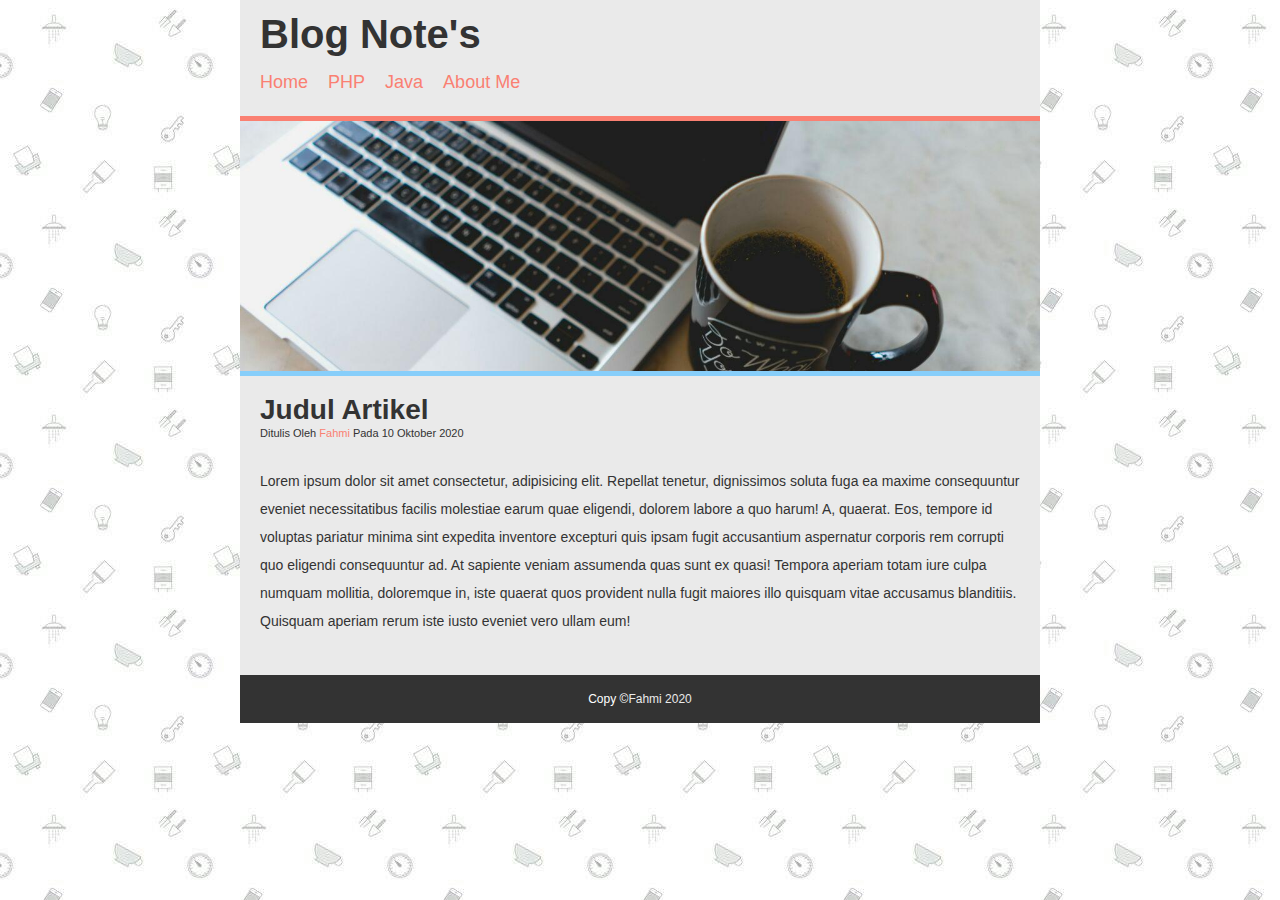
<file: index.html>
<!DOCTYPE html>
<html lang="en">
<head>
    <meta charset="UTF-8">
    <meta name="viewport" content="width=device-width, initial-scale=1.0">
    <title>Belajar Layout</title>
    <link rel="stylesheet" href="css/cssreset.css">
    <link rel="stylesheet" href="css/style1.css">
</head>
<body>
    <div class="container">
        <div class="header">
            <h1 class="judul">Blog Note's</h1>
            <ul>
                <li><a href="#">Home</a></li>
                <li><a href="#">PHP</a></li>
                <li><a href="#">Java</a></li>
                <li><a href="#">About Me</a></li>
            </ul>
        </div>

        <div class="hero">
        </div>

        <div class="content">
            <h2>Judul Artikel</h2>
            <p class="penulis">Ditulis Oleh <a href="#">Fahmi</a> Pada 10 Oktober 2020</p>

            <p>
                <span>Lorem ipsum dolor sit amet consectetur, adipisicing elit. Repellat tenetur, dignissimos soluta fuga ea maxime consequuntur eveniet necessitatibus facilis molestiae earum quae eligendi, dolorem labore a quo harum! A, quaerat.</span>
                <span>Eos, tempore id voluptas pariatur minima sint expedita inventore excepturi quis ipsam fugit accusantium aspernatur corporis rem corrupti quo eligendi consequuntur ad. At sapiente veniam assumenda quas sunt ex quasi!</span>
                <span>Tempora aperiam totam iure culpa numquam mollitia, doloremque in, iste quaerat quos provident nulla fugit maiores illo quisquam vitae accusamus blanditiis. Quisquam aperiam rerum iste iusto eveniet vero ullam eum!</span>
            </p>
        </div>

        <div class="footer">
            <p class="copy">Copy &copy;<a href="#">Fahmi 2020</a></p>
        </div>
    </div>
</body>
</html>
</file>
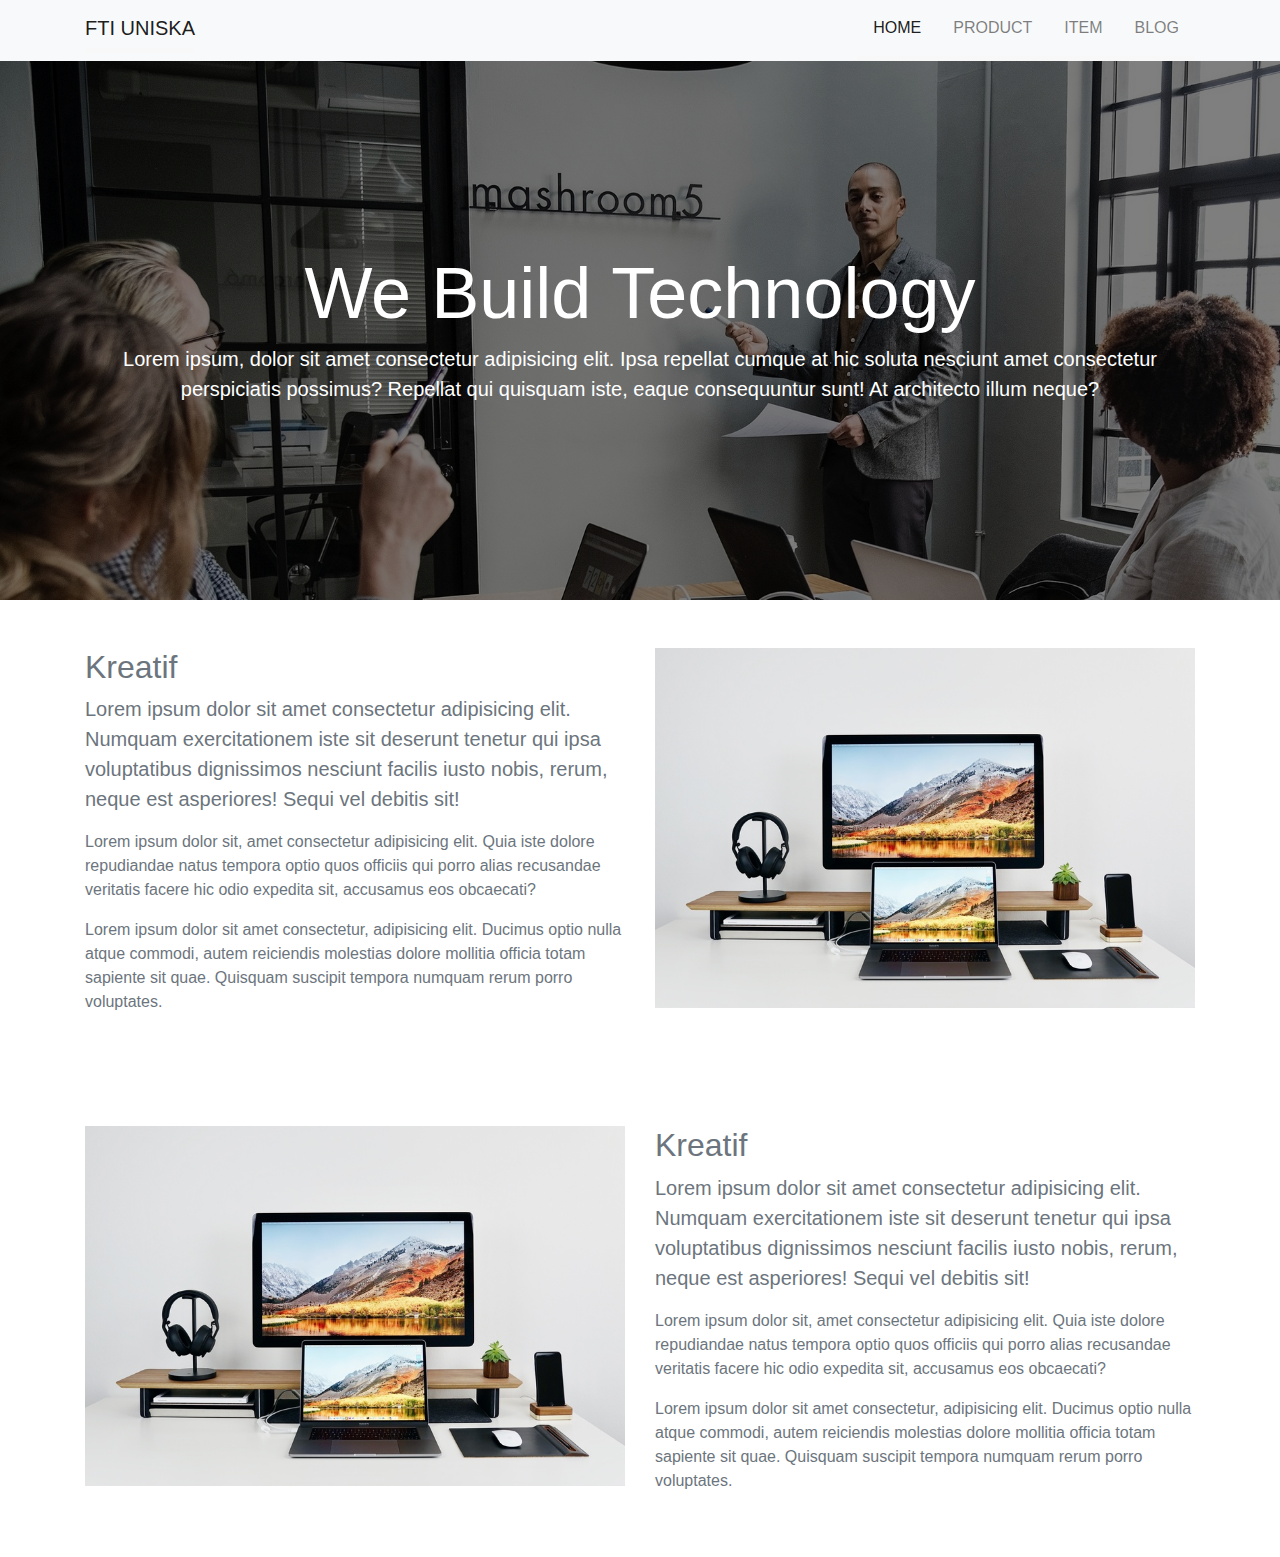
<file: Project praktikum/index.html>
<!DOCTYPE html>
<html lang="en">
<head>
    <meta charset="UTF-8">
    <meta name="viewport" content="width=device-width, initial-scale=1.0">
    <link rel="shortcut icon" href="img/favicon.png" type="image/x-icon">
    <title>My site</title>
    <link rel="stylesheet" href="css/bootstrap.css">
    <link rel="stylesheet" href="css/custom.css">
</head>
<body>
    <!-- navbar start -->
    <nav id="main-navbar" class="navbar navbar-expand-md navbar-light bg-light fixed-top py-2 py-md-0">
        <div class="container">
            <a href="index.html" class="navbar-brand">FTI UNISKA</a>
            <button class="navbar-toggler" type="button" data-toggle="collapse" data-target="#navbarNav">
                <span class="navbar-toggler-icon"></span>
            </button>

            <div class="collapse navbar-collapse" id="navbarNav">
                <ul class="navbar-nav ml-auto">
                    <li class="nav-item active">
                        <a href="#showcase" class="nav-link p-3">Home</a> 
                    </li>
                    <li class="nav-item"><a href="#product" class="nav-link p-3">Product</a></li>
                    <li class="nav-item"><a href="#item" class="nav-link p-3">Item</a></li>
                    <li class="nav-item"><a href="#blog" class="nav-link p-3">Blog</a></li>
                </ul>
            </div>
        </div>
    </nav>
    <!-- navbar end -->

    <!-- showcase start -->
    <section id="showcase" class="py-5">
        <div class="dark-overlay">
            <div class="container">
                <div class="row">
                    <div class="col text-center text-white">
                        <h1 class="display-3">We Build <strong>Technology</strong></h1>
                        <p class="lead">Lorem ipsum, dolor sit amet consectetur adipisicing elit. Ipsa repellat cumque at hic soluta nesciunt amet consectetur perspiciatis possimus? Repellat qui quisquam iste, eaque consequuntur sunt! At architecto illum neque?</p>
                    </div>
                </div>
            </div>
        </div>
    </section>
    <!-- showcase end -->

    <!-- showoff start -->
    <section id="showoff-1" class="text-muted py-5">
        <div class="container">
            <div class="row">
                 <div class="col-md-6">
                    <H2>Kreatif</H2>
                    <p class="lead">Lorem ipsum dolor sit amet consectetur adipisicing elit. Numquam exercitationem iste sit deserunt tenetur qui ipsa voluptatibus dignissimos nesciunt facilis iusto nobis, rerum, neque est asperiores! Sequi vel debitis sit!</p>
                    <p>Lorem ipsum dolor sit, amet consectetur adipisicing elit. Quia iste dolore repudiandae natus tempora optio quos officiis qui porro alias recusandae veritatis facere hic odio expedita sit, accusamus eos obcaecati?</p>
                    <p>Lorem ipsum dolor sit amet consectetur, adipisicing elit. Ducimus optio nulla atque commodi, autem reiciendis molestias dolore mollitia officia totam sapiente sit quae. Quisquam suscipit tempora numquam rerum porro voluptates.</p>
                </div>
                <div class="col-md-6">
                    <img src="img/image1.jpg" alt="" class="img-fluid mb-3">
                </div>
            </div>
        </div>
    </section>

    <section id="showoff-2" class="text-muted py-5">
        <div class="container">
            <div class="row">
                    <div class="col-md-6">
                        <img src="img/image1.jpg" alt="" class="img-fluid mb-3">
                    </div>
                    <div class="col-md-6">
                        <H2>Kreatif</H2>
                        <p class="lead">Lorem ipsum dolor sit amet consectetur adipisicing elit. Numquam exercitationem iste sit deserunt tenetur qui ipsa voluptatibus dignissimos nesciunt facilis iusto nobis, rerum, neque est asperiores! Sequi vel debitis sit!</p>
                        <p>Lorem ipsum dolor sit, amet consectetur adipisicing elit. Quia iste dolore repudiandae natus tempora optio quos officiis qui porro alias recusandae veritatis facere hic odio expedita sit, accusamus eos obcaecati?</p>
                        <p>Lorem ipsum dolor sit amet consectetur, adipisicing elit. Ducimus optio nulla atque commodi, autem reiciendis molestias dolore mollitia officia totam sapiente sit quae. Quisquam suscipit tempora numquam rerum porro voluptates.</p>
                    </div>
            </div>
        </div>
    </section>
    <!-- showoff end -->



    <script src="js/jquery-3.3.1.js"></script>
    <script src="js/bootstrap.js"></script>
</body>
</html>
</file>
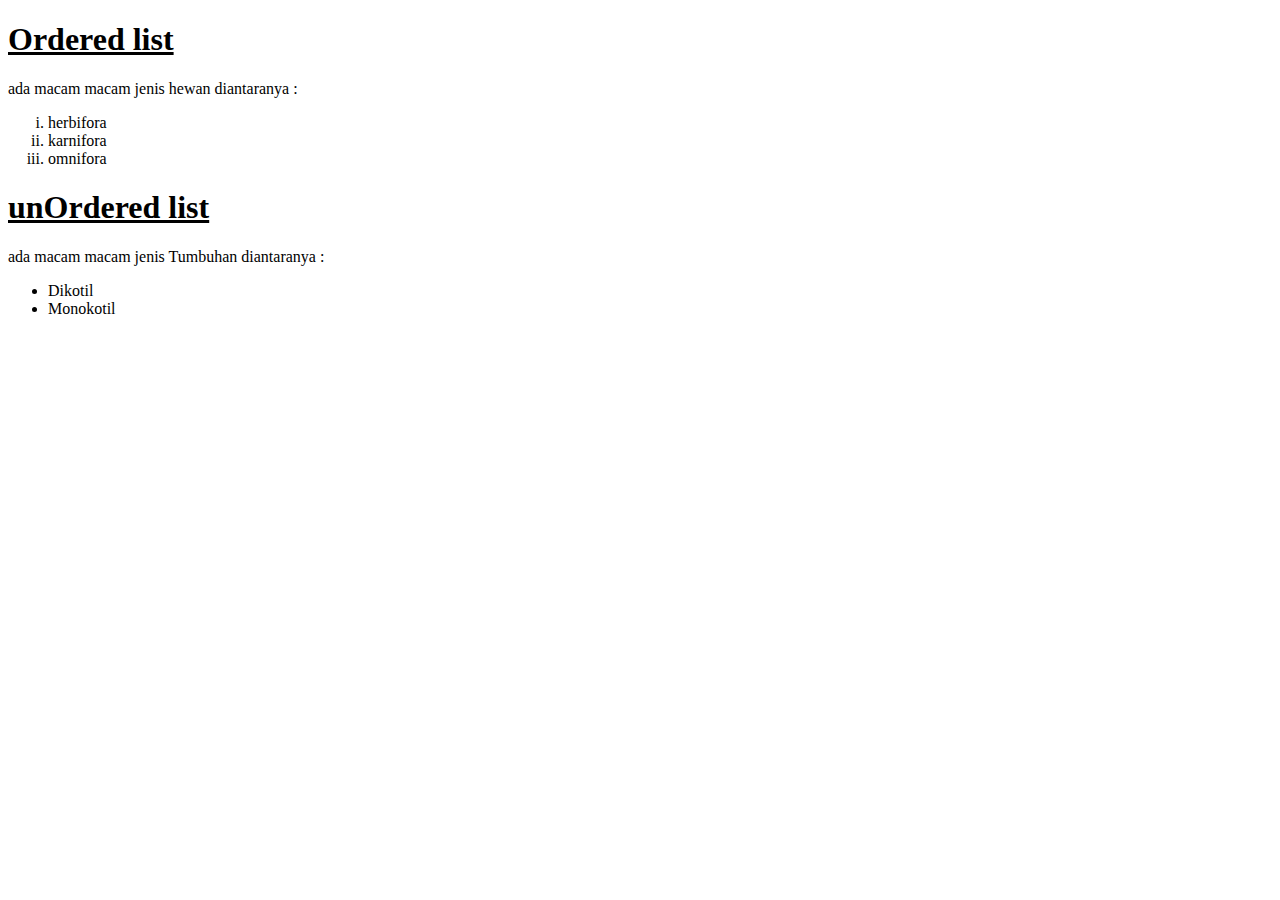
<file: index asli.html>
<!DOCTYPE html>
<html lang="en">
<head>
    <meta charset="UTF-8">
    <meta name="viewport" content="width=device-width, initial-scale=1.0">
    <title>ordered list dan unOrdered list</title>
</head>
<body>
    
    <h1><u>Ordered list</u></h1>
    <p>
        ada macam macam jenis hewan diantaranya : 
        <ol type="i">
            <li>herbifora</li>
            <li>karnifora</li>
            <li>omnifora</li>
        </ol>
    </p>

    <h1><u>unOrdered list</u></h1>
    <p>
        ada macam macam jenis Tumbuhan diantaranya : 
        <ul>
            <li>Dikotil</li>
            <li>Monokotil</li>
        </ul>
    </p>
</body>
</html>
</file>
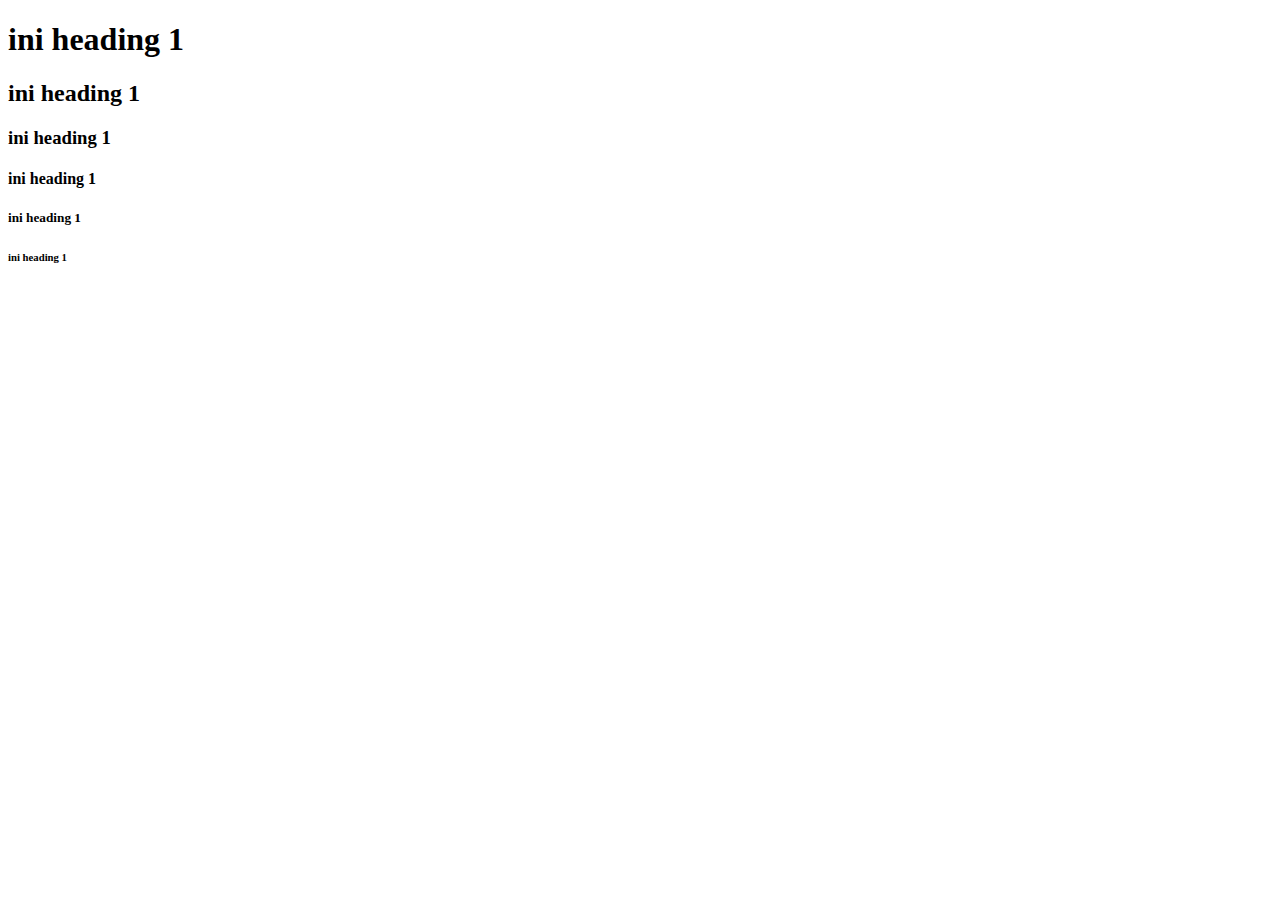
<file: latihan2.html>
<!DOCTYPE html>
<html lang="en">
<head>
    <title>heading</title>
</head>
<body>
    <h1>ini heading 1</h1>
    <h2>ini heading 1</h2>
    <h3>ini heading 1</h3>
    <h4>ini heading 1</h4>
    <h5>ini heading 1</h5>
    <h6>ini heading 1</h6>
</body>
</html>
</file>
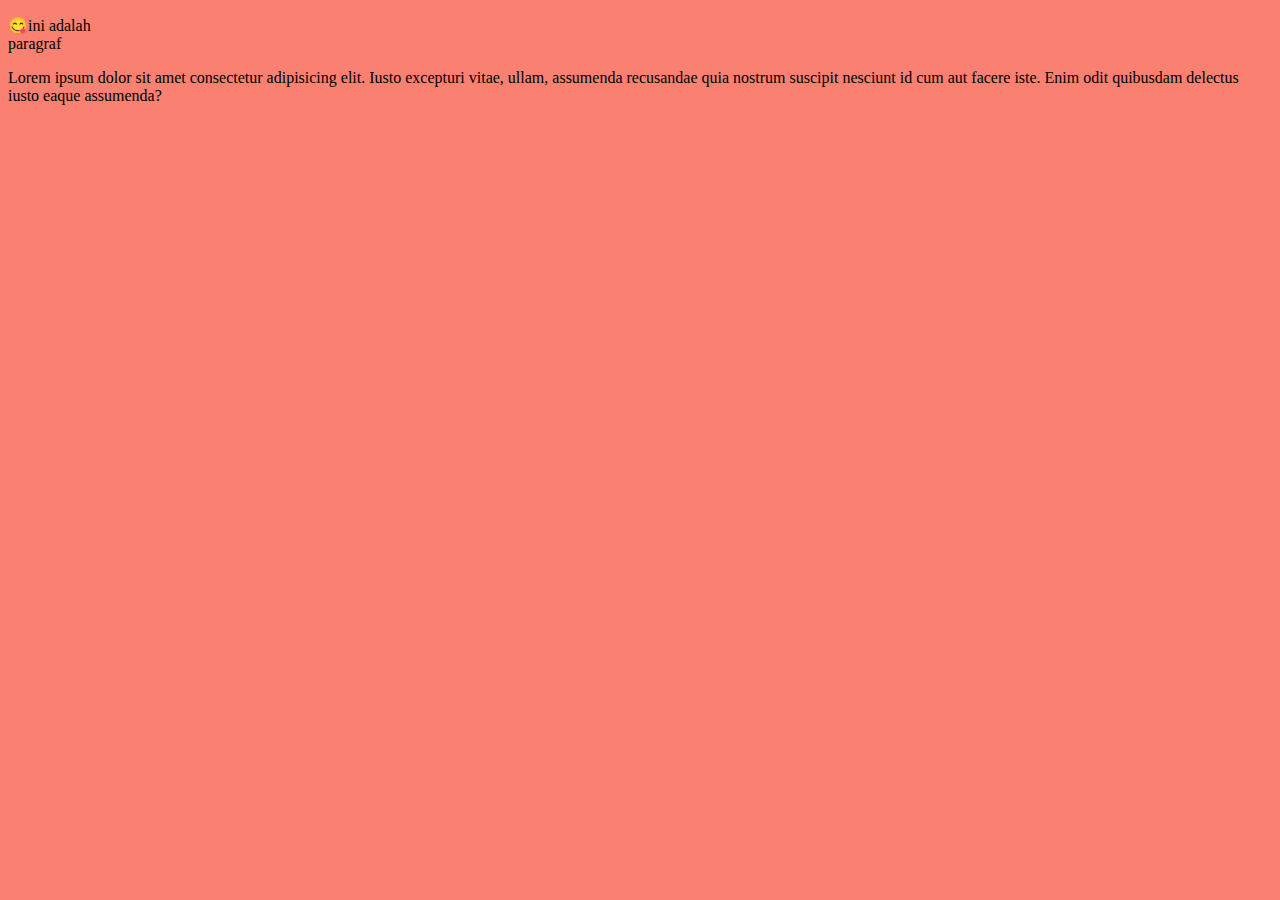
<file: latihan3.html>
<!DOCTYPE html>
<html lang="en">
<head>
    <title>paragraph</title>
</head>
<body bgcolor="salmon">
    <p>&#128523;ini adalah <br> paragraf</p>
    <p>Lorem ipsum dolor sit amet consectetur adipisicing elit. Iusto excepturi vitae, ullam, assumenda recusandae quia nostrum suscipit nesciunt id cum aut facere iste. Enim odit quibusdam delectus iusto eaque assumenda?</p>
</body>
</html>
</file>
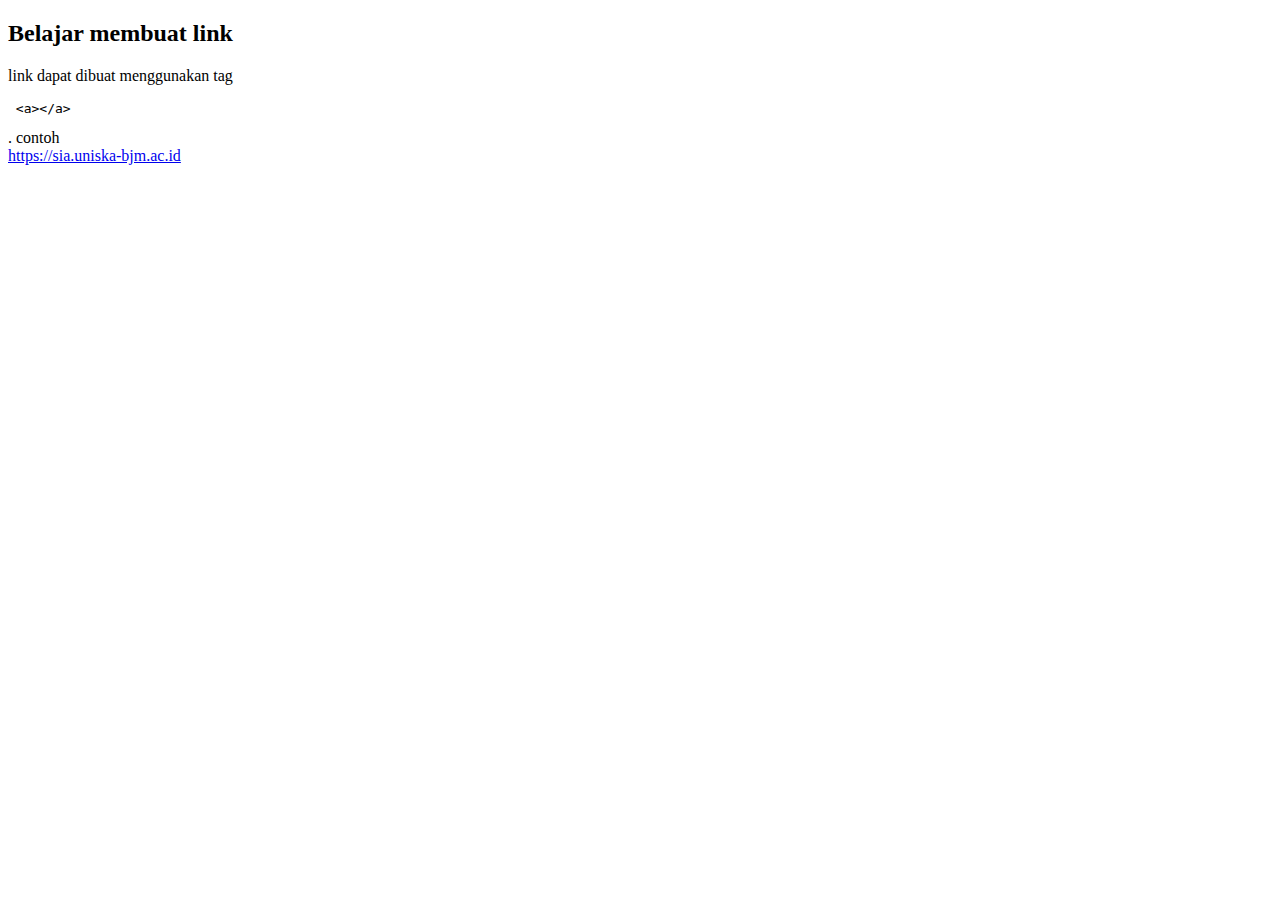
<file: latihan4.html>
<!DOCTYPE html>
<html lang="en">
<head>
    <title>Document</title>
</head>
<body>
    <h2>Belajar membuat link</h2>
    <p>link dapat dibuat menggunakan tag <xmp> <a></a></xmp>. contoh <br>
        <a target="_blank" href="https://sia.uniska-bjm.ac.id">https://sia.uniska-bjm.ac.id</a>


    </p>
</body>
</html>
</file>
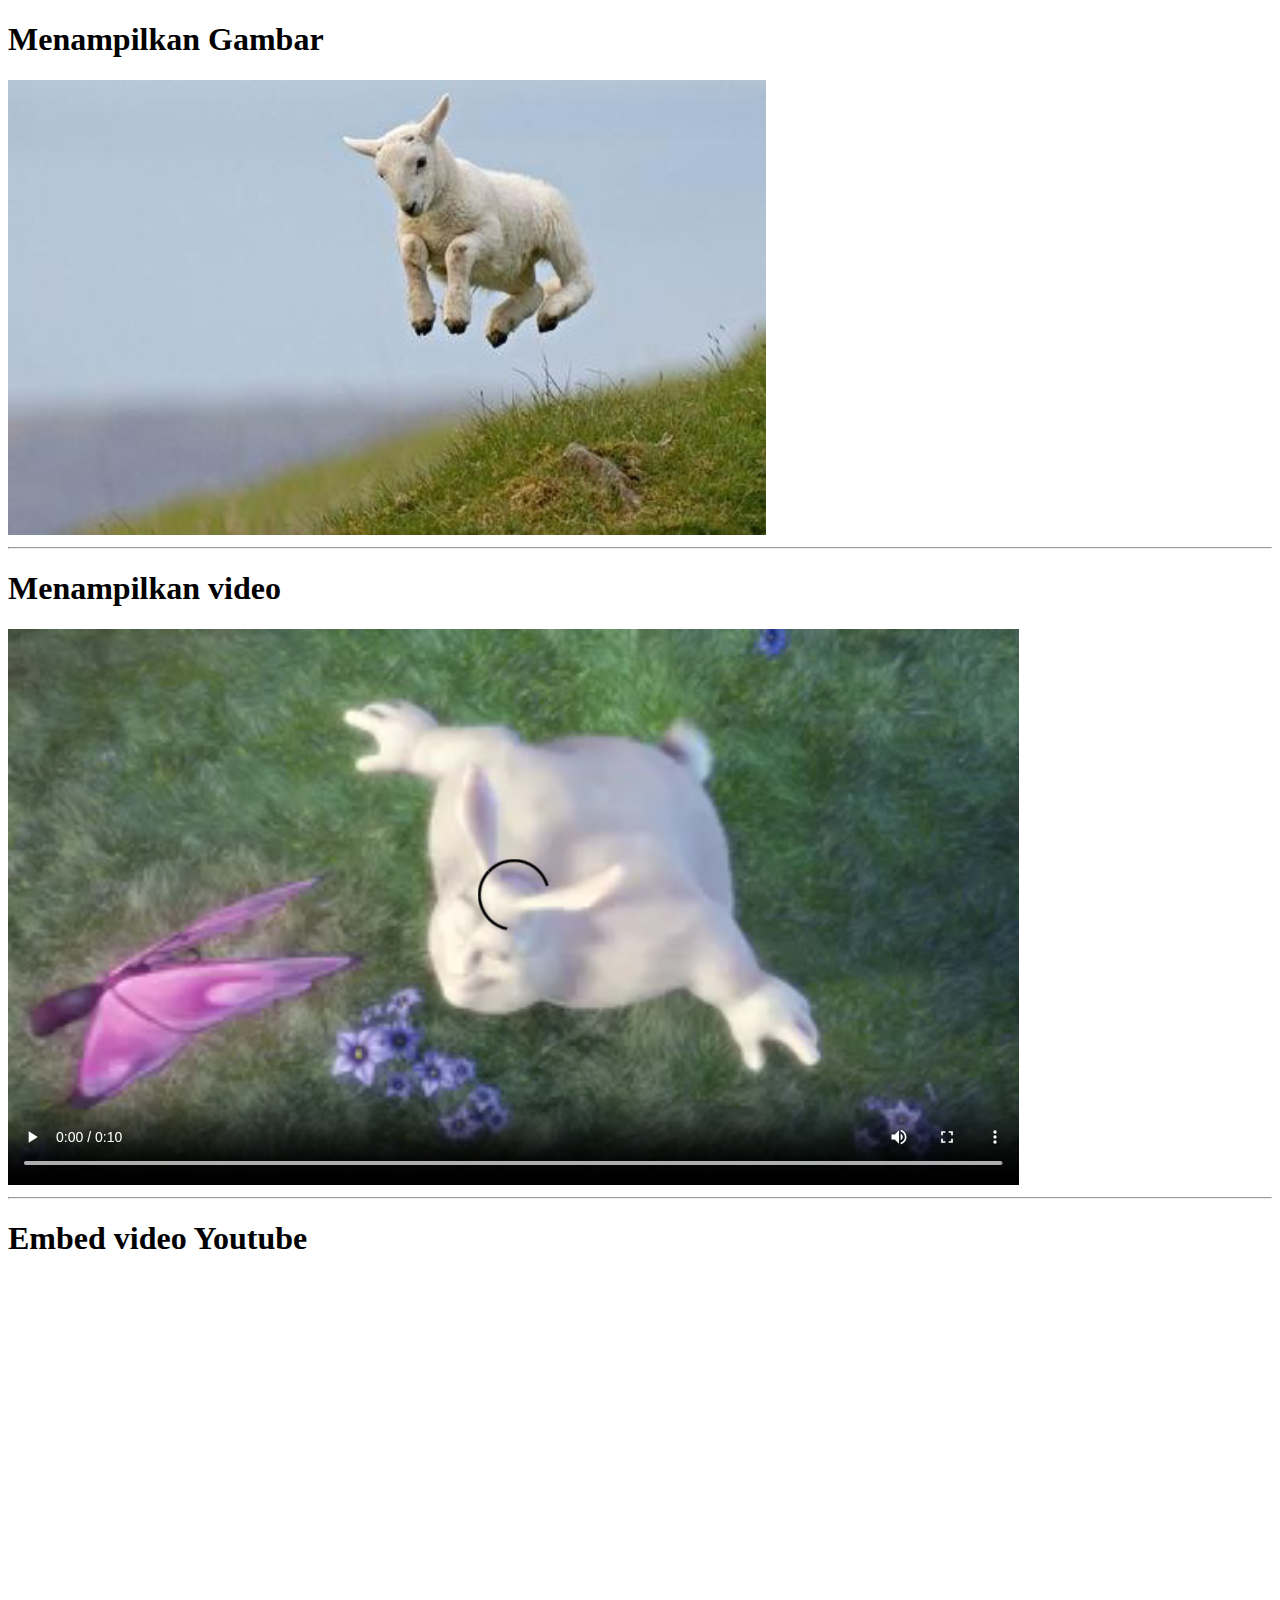
<file: latihan5.html>
<!DOCTYPE html>
<html lang="en">
<head>
    <title>Document</title>
</head>
<body>
    <h1>Menampilkan Gambar </h1>
    <img src="image/kambing.jpg" alt="" width="60%" height="60%">

    <hr>

    <h1>Menampilkan video </h1>
    <video width="80%" controls>
        <source src="video/mov_bbb.mp4" type="video/mp4">
            Brouser kamu tidak suport memutar video. sorry
    </video>

    <hr>
    <h1>Embed video Youtube</h1>
    <iframe width="640" height="360" src="https://www.youtube.com/embed/tySKCOKnCEk" frameborder="0" allow="accelerometer; autoplay; clipboard-write; encrypted-media; gyroscope; picture-in-picture" allowfullscreen></iframe>
</body>
</html>
</file>
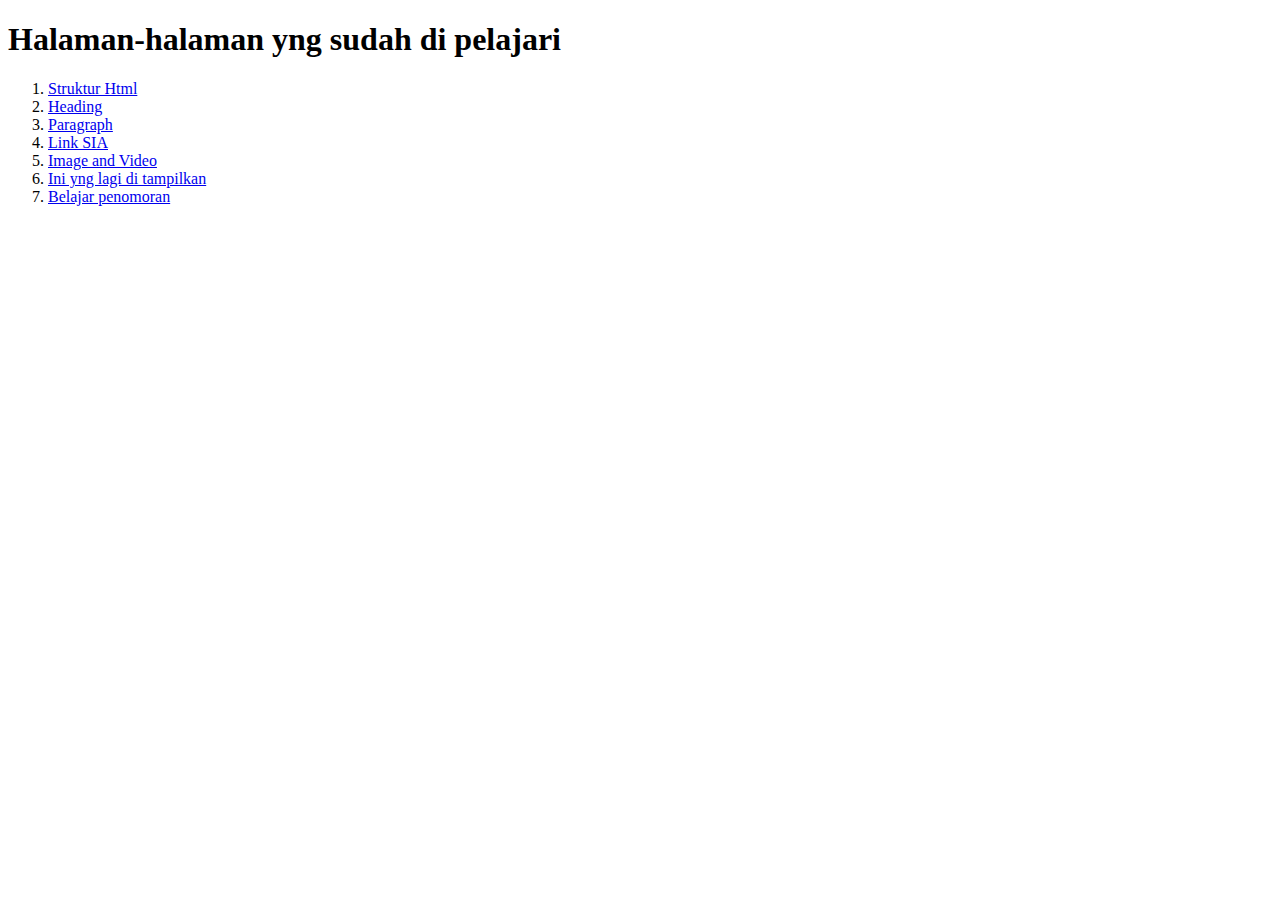
<file: latihan6.html>
<!DOCTYPE html>
<html lang="en">
<head>
    <meta charset="UTF-8">
    <meta name="viewport" content="width=device-width, initial-scale=1.0">
    <title>ordered list dan unOrdered list</title>
</head>
<body>
    <h1>Halaman-halaman yng sudah di pelajari</h1>
    <ol>
        <li><a target="_blank" href="latihan1.html"> Struktur Html </a></li>
        <li><a target="_blank" href="latihan2.html"> Heading </a></li>
        <li><a target="_blank" href="latihan3.html"> Paragraph </a></li>
        <li><a target="_blank" href="latihan4.html"> Link SIA </a></li>
        <li><a target="_blank" href="latihan5.html"> Image and Video </a></li>
        <li><a target="_blank" href="latihan6.html"> Ini yng lagi di tampilkan </a></li>
        <li><a target="_blank" href="index.html"> Belajar penomoran </a></li>
    </ol>
</body>
</html>
</file>
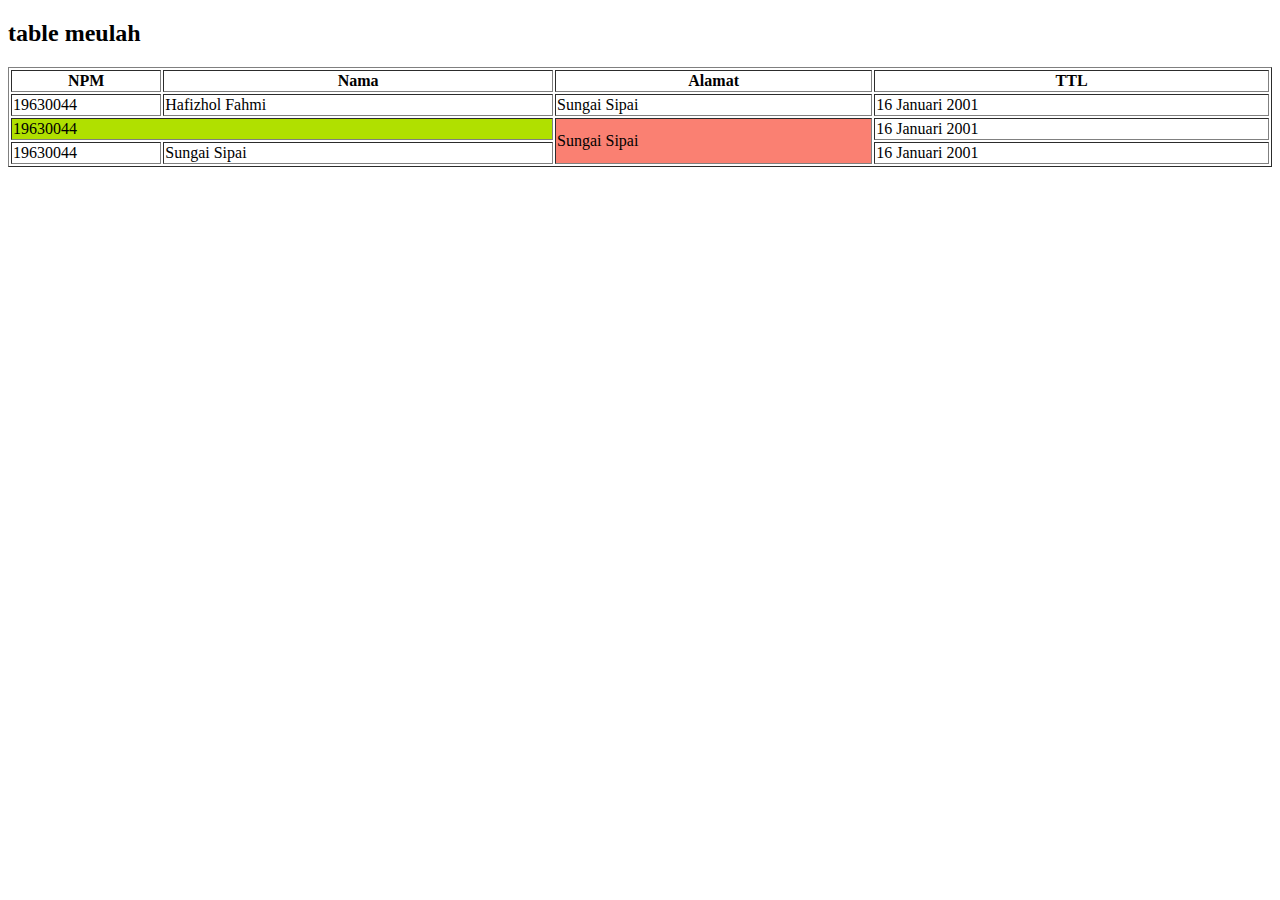
<file: latihan7.html>
<!DOCTYPE html>
<html lang="en">
<head>
    <meta charset="UTF-8">
    <meta name="viewport" content="width=device-width, initial-scale=1.0">
    <title>Table</title>
</head>
<body>
    <h2>table meulah</h2>
    <table border="1" width="100%">
        <tr>
            <th width="12%">NPM</th>
            <th>Nama</th>
            <th>Alamat</th>
            <th>TTL</th>
        </tr>
        <tr>
            <td>19630044</td>
            <td>Hafizhol Fahmi</td>
            <td>Sungai Sipai</td>
            <td>16 Januari 2001</td>
        </tr>
        <tr>
            <td colspan="2" bgcolor="bluesky">19630044</td>
            <td rowspan="2" bgcolor="salmon">Sungai Sipai</td>
            <td>16 Januari 2001</td>
        </tr>
        <tr>
            <td>19630044</td>
            <td>Sungai Sipai</td>
            <td>16 Januari 2001</td>
        </tr>
    </table>
</body>
</html>
</file>
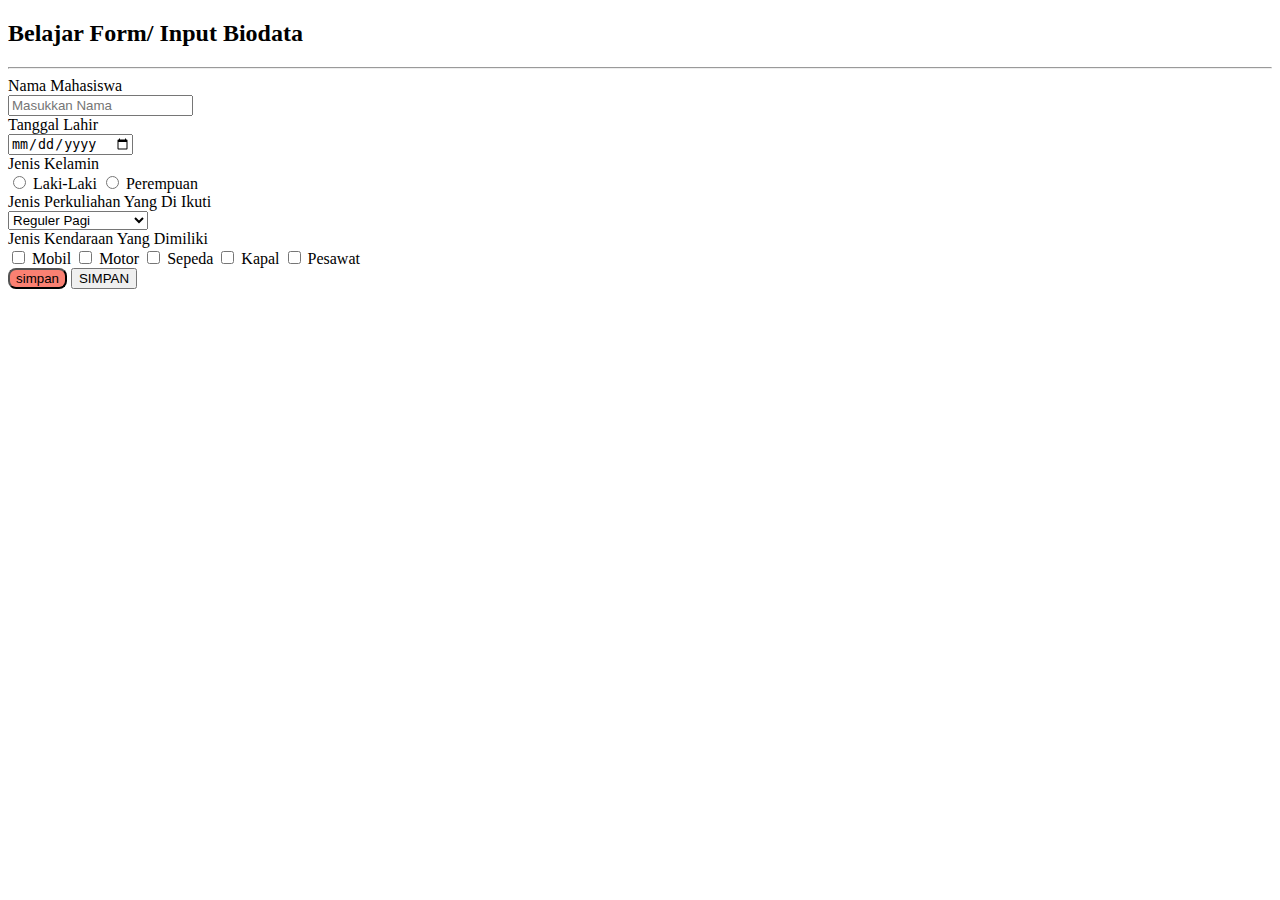
<file: latihan8.html>
<!DOCTYPE html>
<html lang="en">
<head>
    <meta charset="UTF-8">
    <meta name="viewport" content="width=device-width, initial-scale=1.0">
    <title>Belajar Form</title>
</head>
<body>
    <h2>Belajar Form/ Input Biodata </h2>
    <hr>

    <form action="formTujuan.html" method="get" enctype="multipart/form-data"> 
        <label for="">Nama Mahasiswa</label> <br>
        <input type="text" name="nama" placeholder="Masukkan Nama"> <br>

        <label for="">Tanggal Lahir</label> <br>
        <input type="date" name="tgl_lahir"> <br>

        <label for="">Jenis Kelamin</label> <br>
        <input type="radio" name="jk" value="L"> Laki-Laki
        <input type="radio" name="jk" value="P"> Perempuan <br>

        <label for=""></label>Jenis Perkuliahan Yang Di Ikuti</label> <br>
        <select name="jns_perkuliahan">
            <option value="" disabled>--Pilih Perkuliahan--</option>
            <option value="reg_pagi">Reguler Pagi</option>
            <option value="reg_malam">Reguler Malam</option>
            <option value="non_reg">Nonreguler</option>
        </select> <br>

        <label> Jenis Kendaraan Yang Dimiliki </label> <br>
        <input type="checkbox" name="kendaraan" value="mobil"> Mobil
        <input type="checkbox" name="kendaraan" value="motor"> Motor
        <input type="checkbox" name="kendaraan" value="sepeda"> Sepeda
        <input type="checkbox" name="kendaraan" value="Kapal"> Kapal
        <input type="checkbox" name="kendaraan" value="pesawat"> Pesawat <br>

        <button type="submit" name="simpan" style="border-radius: 8px; display: inline-block; background-color: salmon;">simpan</button>
        <input type="submit" value="SIMPAN">
    </form>
</body>
</html>
</file>
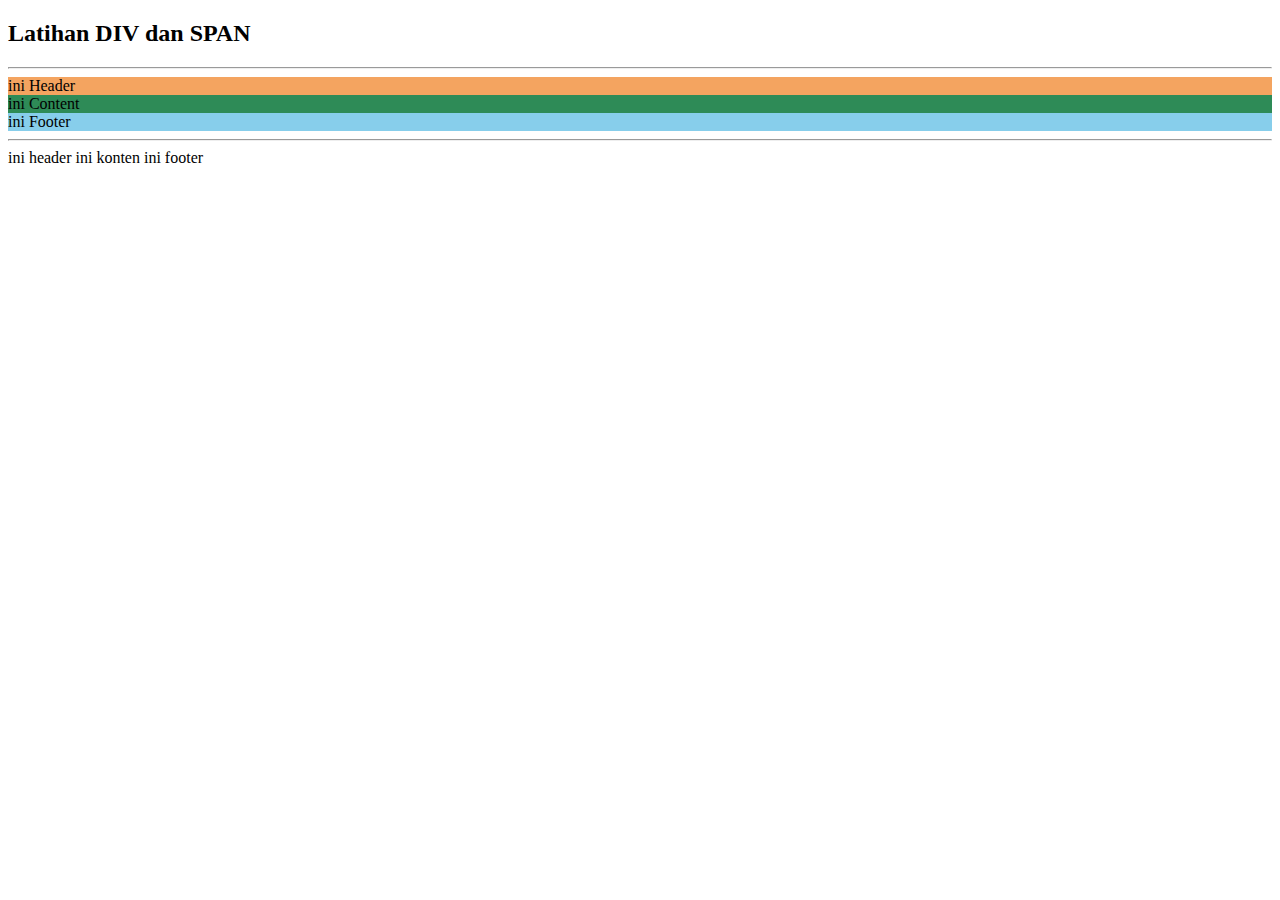
<file: latihan9.html>
<!DOCTYPE html>
<html lang="en">
<head>
    <meta charset="UTF-8">
    <meta name="viewport" content="width=device-width, initial-scale=1.0">
    <title>Latihan Div</title>
</head>
<body>
    <h2>Latihan DIV dan SPAN</h2>
    <hr>

    <div style="background-color: sandybrown;" class="header">
        ini Header
    </div>

    <div style="background-color: seagreen;" class="content">
        ini Content
    </div>

    <div style="background-color: skyblue;" class="footer">
        ini Footer
    </div>
    <hr>

    <span id="header">
        ini header
    </span>

    <span id="content">
        ini konten
    </span>

    <span id="footer">
        ini footer
    </span>
</body>
</html>
</file>
<file: css/style1.css>
body{
    font: 18px/28px arial, sans-serif;
    background-color: #eaeaea;
    background-image: url(../image/background.jpg);
    color: #333;
}

.container{
    width: 800px;
    margin: auto;
    background-color: #eaeaea;
}

.header{
    padding: 20px;
}

.header .judul{
    font-size: 40px;
    font-weight: bold;
}

.header ul li{
    display: inline-block;
    margin-top: 20px;
    margin-right: 15px;
}

.header a{
    text-decoration: none;
    color: salmon;
}

.header a:hover{
    background-color: skyblue;
    color: #eaeaea;
}

.hero{
    height: 250px;
    background-image: url(../image/kopilaptop.png);
    background-size: 100%;
    background-size: cover;
    border-bottom: 5px solid lightskyblue;
    border-top: 5px solid salmon; 
}

.content{
    padding: 20px;
}

.content h2{
    font-size: 28px;
    font-weight: bold;
}

.content .penulis{
    font-size: 11px;
    margin-top: -5px;
}

.content .penulis a{
    color: salmon;
    text-decoration: none;
}

.content p{
    margin-bottom: 20px;
    font-size: 14px;
}

.footer {
    background-color: #333;
    padding: 10px;
}

.footer .copy {
    color: #fff;
    text-align: center;
    font-size: 12px;
}

.footer a{
    color: #eaeaea;
    text-decoration: none;
}
</file>
<file: Project praktikum/css/custom.css>
/* ini navbar */
#main-navbar a{
    border-bottom: 5px solid #f9f8f9;
    text-transform: uppercase;
}

#main-navbar a:hover, #main-navbar .active{
    border-bottom-color: black;
    transition: border-color 500ms;
}

/* ini showcase */
#showcase{
    background: url('../img/showcase_bg.jpg');
    height: 600px;
    padding-top: 150px;
    background-size: cover;
    background-attachment: fixed;
    background-repeat: no-repeat;
}

#showcase h1{
    padding-top: 250px;
}

.dark-overlay{
    background-color: rgba(0, 0, 0, 0.5);
    position: absolute;
    top: 0;
    left: 0;
    width: 100%;
    min-height: 600px;
}
</file>
<file: css/cssreset.css>
/* http://meyerweb.com/eric/tools/css/reset/ 
   v2.0 | 20110126
   License: none (public domain)
*/

html, body, div, span, applet, object, iframe,
h1, h2, h3, h4, h5, h6, p, blockquote, pre,
a, abbr, acronym, address, big, cite, code,
del, dfn, em, img, ins, kbd, q, s, samp,
small, strike, strong, sub, sup, tt, var,
b, u, i, center,
dl, dt, dd, ol, ul, li,
fieldset, form, label, legend,
table, caption, tbody, tfoot, thead, tr, th, td,
article, aside, canvas, details, embed, 
figure, figcaption, footer, header, hgroup, 
menu, nav, output, ruby, section, summary,
time, mark, audio, video {
	margin: 0;
	padding: 0;
	border: 0;
	font-size: 100%;
	font: inherit;
	vertical-align: baseline;
}
/* HTML5 display-role reset for older browsers */
article, aside, details, figcaption, figure, 
footer, header, hgroup, menu, nav, section {
	display: block;
}
body {
	line-height: 1;
}
ol, ul {
	list-style: none;
}
blockquote, q {
	quotes: none;
}
blockquote:before, blockquote:after,
q:before, q:after {
	content: '';
	content: none;
}
table {
	border-collapse: collapse;
	border-spacing: 0;
}
</file>
